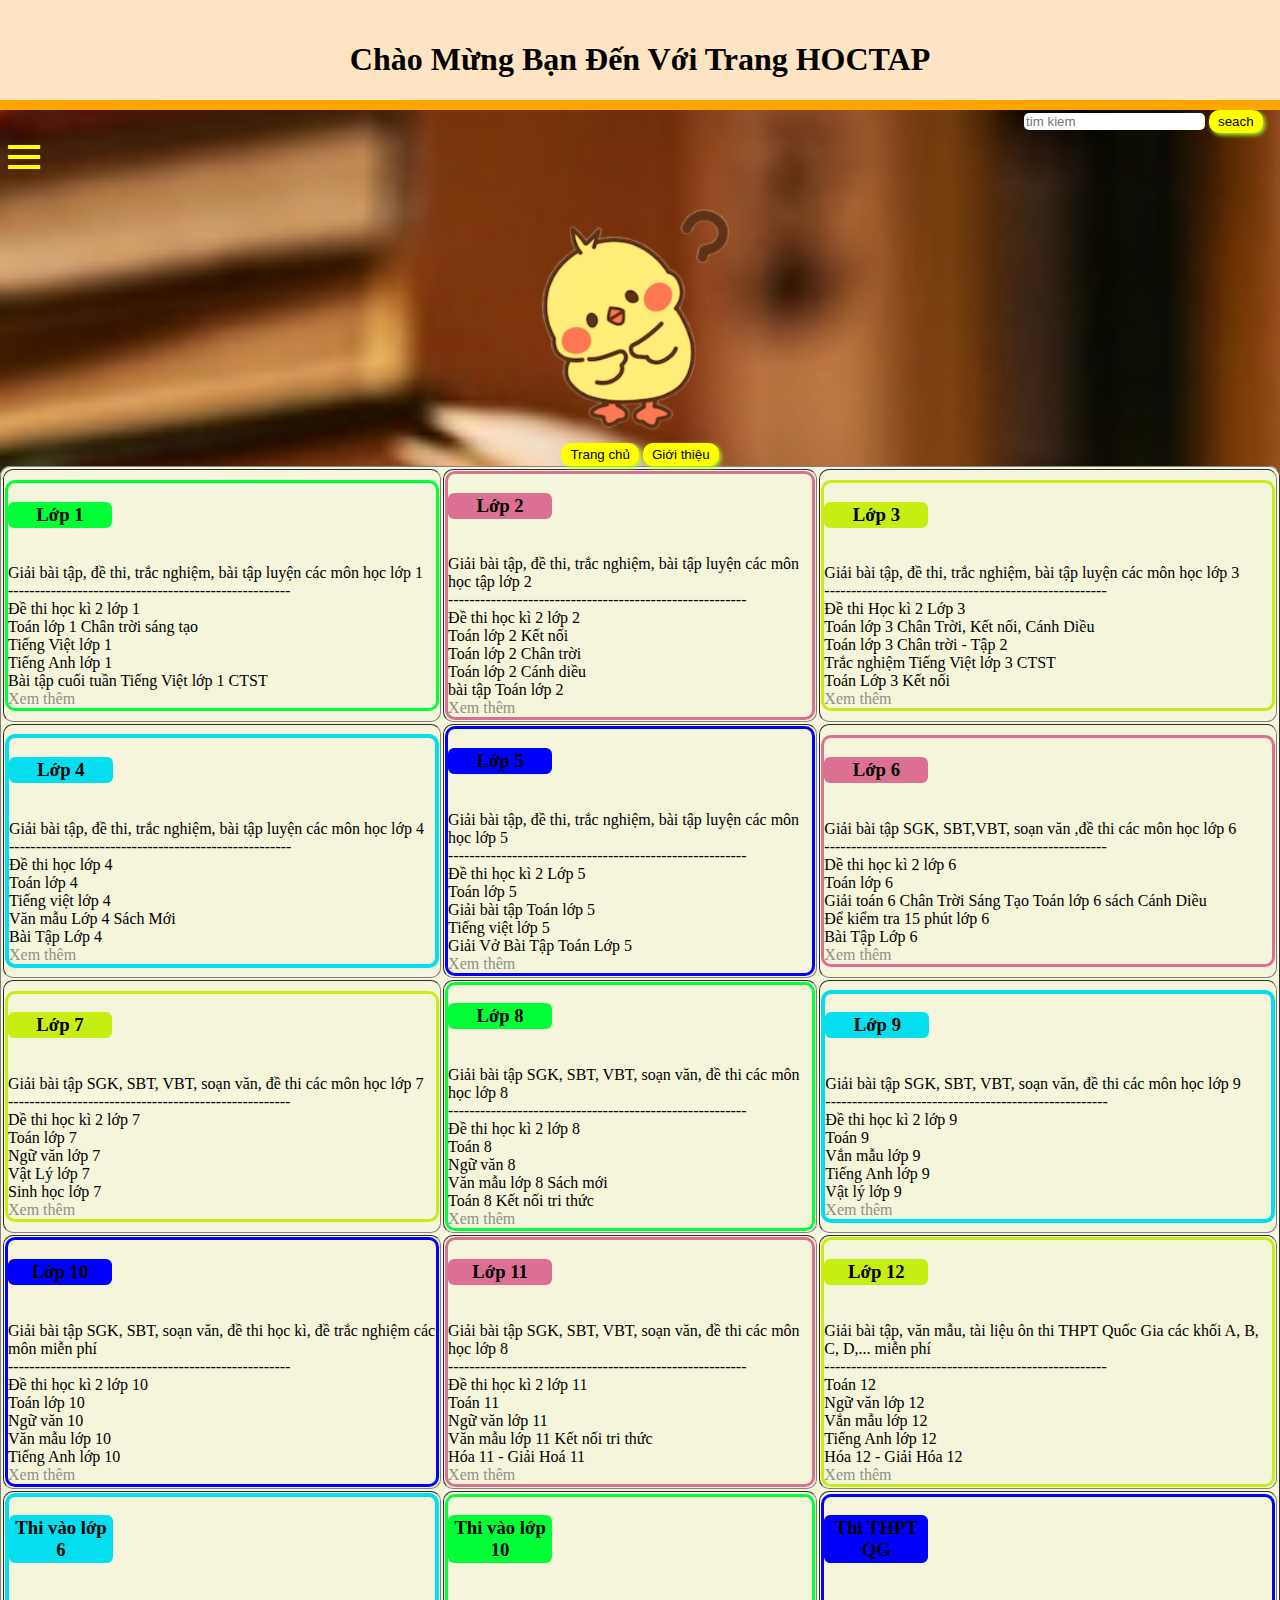
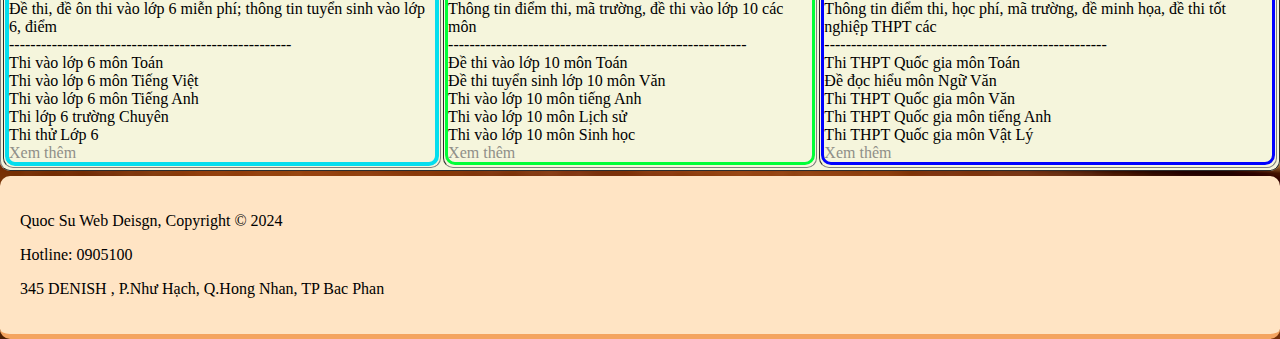
<file: HTML/index.html>
<!DOCTYPE html>
<html lang="en">
<head>
    <title>Học Tập</title>
    <link rel="stylesheet" href="../CSS/style.css">
    <link rel="stylesheet" href="https://unpkg.com/boxicons@2.1.4/css/boxicons.min.css">
</head>
<body class="body">
    <header>
        <h1><span class="highlight">Chào Mừng Bạn Đến Với Trang</span> HOCTAP </h1>
    </header>
    <div class="input">
    <input type="Tim kiem" placeholder="tim kiem" class="xu">
    <button>seach</button>
    </div>
    <div class="menu">
        <li><a href="" class="sus"><i class='bx bx-menu'></i></a>
         <ul class="menu1">
            <li><a href="">Phòng thi</a></li>
            <li><a href="">Sách</a></li>
            <li><a href="">Trắc nghiệm</a></li>
            <li><a href="">Hỏi bài</a></li>
            <li><a href="">Tra câu hỏi</a></li>
         </ul></li>
    </div>
    <center>
        <img src="../RES/gacon.png" alt="VnDOc" width="250px" height="250px">
    </center>
        <div class="button"><center>
            <a href="index.html"><button>Trang chủ</button></a>
            <a href="gioithieu.html"><button>Giới thiệu</button></a>
            </center>
        </div>
    <div class="mau">
    <div class="td">
    <table border="1" style="border-radius: 10px; width: 100%;">
        <tr>
            <td>
                <div class="table" >
                <h3><a href="">Lớp 1</a></h3> 
                <br>
                  Giải bài tập, đề thi, trắc nghiệm, bài tập luyện các môn học lớp 1 
                <br>----------------------------------------------------- 
                <br> Đề thi học kì 2 lớp 1
                <br> Toán lớp 1 Chân trời sáng tạo
                <br> Tiếng Việt lớp 1
                <br> Tiếng Anh lớp 1
                <br> Bài tập cuối tuần Tiếng Việt lớp 1 CTST
                <br>
                    <div>
                        <a style="color: rgb(143, 143, 136);" href="https://vndoc.com/tai-lieu-hoc-tap-lop1">Xem thêm</a>
                    </div>
                </div>
            </td>
            <td >
                <div class="tr">
                <h3><a href="">Lớp 2</a></h3> 
                <br> Giải bài tập, đề thi, trắc nghiệm, bài tập luyện các môn học tập lớp 2
                <br>--------------------------------------------------------
                <br>Đề thi học kì 2 lớp 2
                <br>Toán lớp 2 Kết nối
                <br>Toán lớp 2 Chân trời
                <br>Toán lớp 2 Cánh diều
                <br>bài tập Toán lớp 2
                <br>
                    <div>
                        <a style="color: rgb(143, 143, 136);" href="https://vndoc.com/tai-lieu-hoc-tap-lop2">Xem thêm</a>
                    </div>
                </div>
            </td>
            <td>
                <div class="tableq">
                <h3><a href="">Lớp 3</a> </h3>
                <br> Giải bài tập, đề thi, trắc nghiệm, bài tập luyện các môn học lớp 3
                <br>-----------------------------------------------------
                <br>Đề thi Học kì 2 Lớp 3
                <br>Toán lớp 3 Chân Trời, Kết nối, Cánh Diều
                <br>Toán lớp 3 Chân trời - Tập 2
                <br>Trắc nghiệm Tiếng Việt lớp 3 CTST
                <br>Toán Lớp 3 Kết nối
                <br><a style="color: rgb(143, 143, 136);" href="https://vndoc.com/tai-lieu-hoc-tap-lop3">Xem thêm</a>
                </div>
            </td>
        </tr>
        <tr>
            <td>
                <div class="tablex">
                <h3><a href="">Lớp 4</a></h3>
                <br>Giải bài tập, đề thi, trắc nghiệm, bài tập luyện các môn học lớp 4
                <br>-----------------------------------------------------
                <br>Đề thi học lớp 4
                <br>Toán lớp 4
                <br>Tiếng việt lớp 4
                <br>Văn mẫu Lớp 4 Sách Mới
                <br>Bài Tập Lớp 4
                <br>
                    <div>
                        <a style="color: rgb(143, 143, 136);" href="https://vndoc.com/tai-lieu-hoc-tap-lop4">Xem thêm</a>
                    </div>
                </div>
            </td>
            <td>
                <div class="ta">
                <h3><a href="">Lớp 5</a></h3>
                <br>Giải bài tập, đề thi, trắc nghiệm, bài tập luyện các môn học lớp 5
                <br>--------------------------------------------------------
                <br>Đề thi học kì 2 Lớp 5
                <br>Toán lớp 5
                <br>Giải bài tập Toán lớp 5
                <br>Tiếng việt lớp 5
                <br>Giải Vở Bài Tập Toán Lớp 5
                <br>
                <a style="color: rgb(143, 143, 136);" href="https://vndoc.com/tai-lieu-hoc-tap-lop5">Xem thêm</a>
                </div>
            </td>
            <td>
                <div class="tr">
                <h3><a href="">Lớp 6</a></h3>
                <br>Giải bài tập SGK, SBT,VBT, soạn văn ,đề thi các môn học lớp 6
                <br>-----------------------------------------------------
                <br>Dề thi học kì 2 lớp 6
                <br>Toán lớp 6
                <br>Giải toán 6 Chân Trời Sáng Tạo Toán lớp 6 sách Cánh Diều
                <br>Để kiểm tra 15 phút lớp 6
                <br>Bài Tập Lớp 6
                <br><a style="color: rgb(143, 143, 136);" href="https://vndoc.com/tai-lieu-hoc-tap-lop6">Xem thêm</a>
                </div>
            </td>
        </tr>
        <tr>
            <td>
                <div class="tableq">
                <h3><a href="">Lớp 7</a></h3>
                <br>Giải bài tập SGK, SBT, VBT, soạn văn, đề thi các môn học lớp 7
                <br>-----------------------------------------------------
                <br>Dề thi học kì 2 lớp 7
                <br>Toán lớp 7
                <br>Ngữ văn lớp 7
                <br>Vật Lý lớp 7
                <br>Sinh học lớp 7
                <br><a style="color: rgb(143, 143, 136);" href="https://vndoc.com/tai-lieu-hoc-tap-lop7">Xem thêm</a>
                </div>
            </td>
            <td>
                <div class="table">
                <h3><a href="">Lớp 8</a></h3>
                <br>Giải bài tập SGK, SBT, VBT, soạn văn, đề thi các môn học lớp 8
                <br>--------------------------------------------------------
                <br>Đề thi học kì 2 lớp 8
                <br>Toán 8
                <br>Ngữ văn 8
                <br>Văn mẫu lớp 8 Sách mới
                <br>Toán 8 Kết nối tri thức
                <br><a style="color: rgb(143, 143, 136);" href="https://vndoc.com/tai-lieu-hoc-tap-lop8">Xem thêm</a>
                </div>
            </td>
            <td>
                <div class="tablex">
                <h3><a href="">Lớp 9</a></h3>
                <br>Giải bài tập SGK, SBT, VBT, soạn văn, đề thi các môn học lớp 9
                <br>-----------------------------------------------------
                <br>Đề thi học kì 2 lớp 9
                <br>Toán 9
                <br>Vắn mẫu lớp 9
                <br>Tiếng Anh lớp 9
                <br>Vật lý lớp 9
                <br><a style="color: rgb(143, 143, 136);" href="https://vndoc.com/tai-lieu-hoc-tap-lop9">Xem thêm</a>
                </div>
            </td>
        </tr>
        <tr>
            <td>
                <div class="ta">
                <h3><a href="">Lớp 10</a></h3>
                <br>Giải bài tập SGK, SBT, soạn văn, đề thi học kì, đề trắc nghiệm các môn miễn phí
                <br>-----------------------------------------------------
                <br>Đề thi học kì 2 lớp 10
                <br>Toán lớp 10
                <br>Ngữ văn 10
                <br>Văn mẫu lớp 10
                <br>Tiếng Anh lớp 10
                <br><a style="color: rgb(143, 143, 136);" href="https://vndoc.com/tai-lieu-hoc-tap-lop10">Xem thêm</a>
                </div>
            </td>
            <td>
                <div class="tr">
                <h3><a href="">Lớp 11</a></h3>
                <br>Giải bài tập SGK, SBT, VBT, soạn văn, đề thi các môn học lớp 8
                <br>--------------------------------------------------------
                <br>Đề thi học kì 2 lớp 11
                <br>Toán 11
                <br>Ngữ văn lớp 11
                <br>Văn mẫu lớp 11 Kết nối tri thức
                <br>Hóa 11 - Giải Hoá 11
                <br><a style="color: rgb(143, 143, 136);" href="https://vndoc.com/lop11">Xem thêm</a>
                </div>
            </td>
            <td>
                <div class="tableq">
                <h3><a href="">Lớp 12</a></h3>
                <br>Giải bài tập, văn mẫu, tài liệu ôn thi THPT Quốc Gia các khối A, B, C, D,... miễn phí
                <br>-----------------------------------------------------
                <br>Toán 12
                <br>Ngữ văn lớp 12
                <br>Vắn mẫu lớp 12
                <br>Tiếng Anh lớp 12
                <br>Hóa 12 - Giải Hóa 12
                <br><a style="color: rgb(143, 143, 136);" href="https://vndoc.com/tai-lieu-hoc-tap-lop12">Xem thêm</a>
                </div>
            </td>
        </tr>
        <tr>
            <td>
                <div class="tablex">
                <h3><a href="">Thi vào lớp 6</a></h3>
                <br>Đề thi, đề ôn thi vào lớp 6 miễn phí; thông tin tuyển sinh vào lớp 6, điểm
                <br>-----------------------------------------------------
                <br>Thi vào lớp 6 môn Toán
                <br>Thi vào lớp 6 môn Tiếng Việt
                <br>Thi vào lớp 6 môn Tiếng Anh
                <br>Thi lớp 6 trường Chuyên
                <br>Thi thử Lớp 6
                <br><a style="color: rgb(143, 143, 136);" href="https://vndoc.com/thi-vao-lop6">Xem thêm</a>
                </div>
            </td>
            <td>
                <div class="table">
                <h3><a href="">Thi vào lớp 10</a></h3> 
                <br>Thông tin điểm thi, mã trường, đề thi vào lớp 10 các môn
                <br>--------------------------------------------------------
                <br>Đề thi vào lớp 10 môn Toán
                <br>Đề thi tuyển sinh lớp 10 môn Văn
                <br>Thi vào lớp 10 môn tiếng Anh
                <br>Thi vào lớp 10 môn Lịch sử
                <br>Thi vào lớp 10 môn Sinh học
                <br><a style="color: rgb(143, 143, 136);" href="https://vndoc.com/luyen-thi-vao-lop10">Xem thêm</a>
                </div>
            </td>
            <td>
                <div class="ta">
                <h3><a href="">Thi THPT QG</a></h3>
                <br>Thông tin điểm thi, học phí, mã trường, đề minh họa, đề thi tốt nghiệp THPT các
                <br>-----------------------------------------------------
                <br>Thi THPT Quốc gia môn Toán
                <br>Đề đọc hiểu môn Ngữ Văn
                <br>Thi THPT Quốc gia môn Văn
                <br>Thi THPT Quốc gia môn tiếng Anh
                <br>Thi THPT Quốc gia môn Vật Lý
                <br><a style="color: rgb(143, 143, 136);" href="https://vndoc.com/thi-thpt-quoc-gia">Xem thêm</a>
                </div>
            </td>
        </tr>
    </table>
    </div>
    </div>
    <footer>
        <p>Quoc Su Web Deisgn, Copyright &copy; 2024</p>
        <p>Hotline: 0905100</p>
        <p>345 DENISH , P.Như Hạch, Q.Hong Nhan, TP Bac Phan</p>
    </footer>
</body>
</html>
</file>
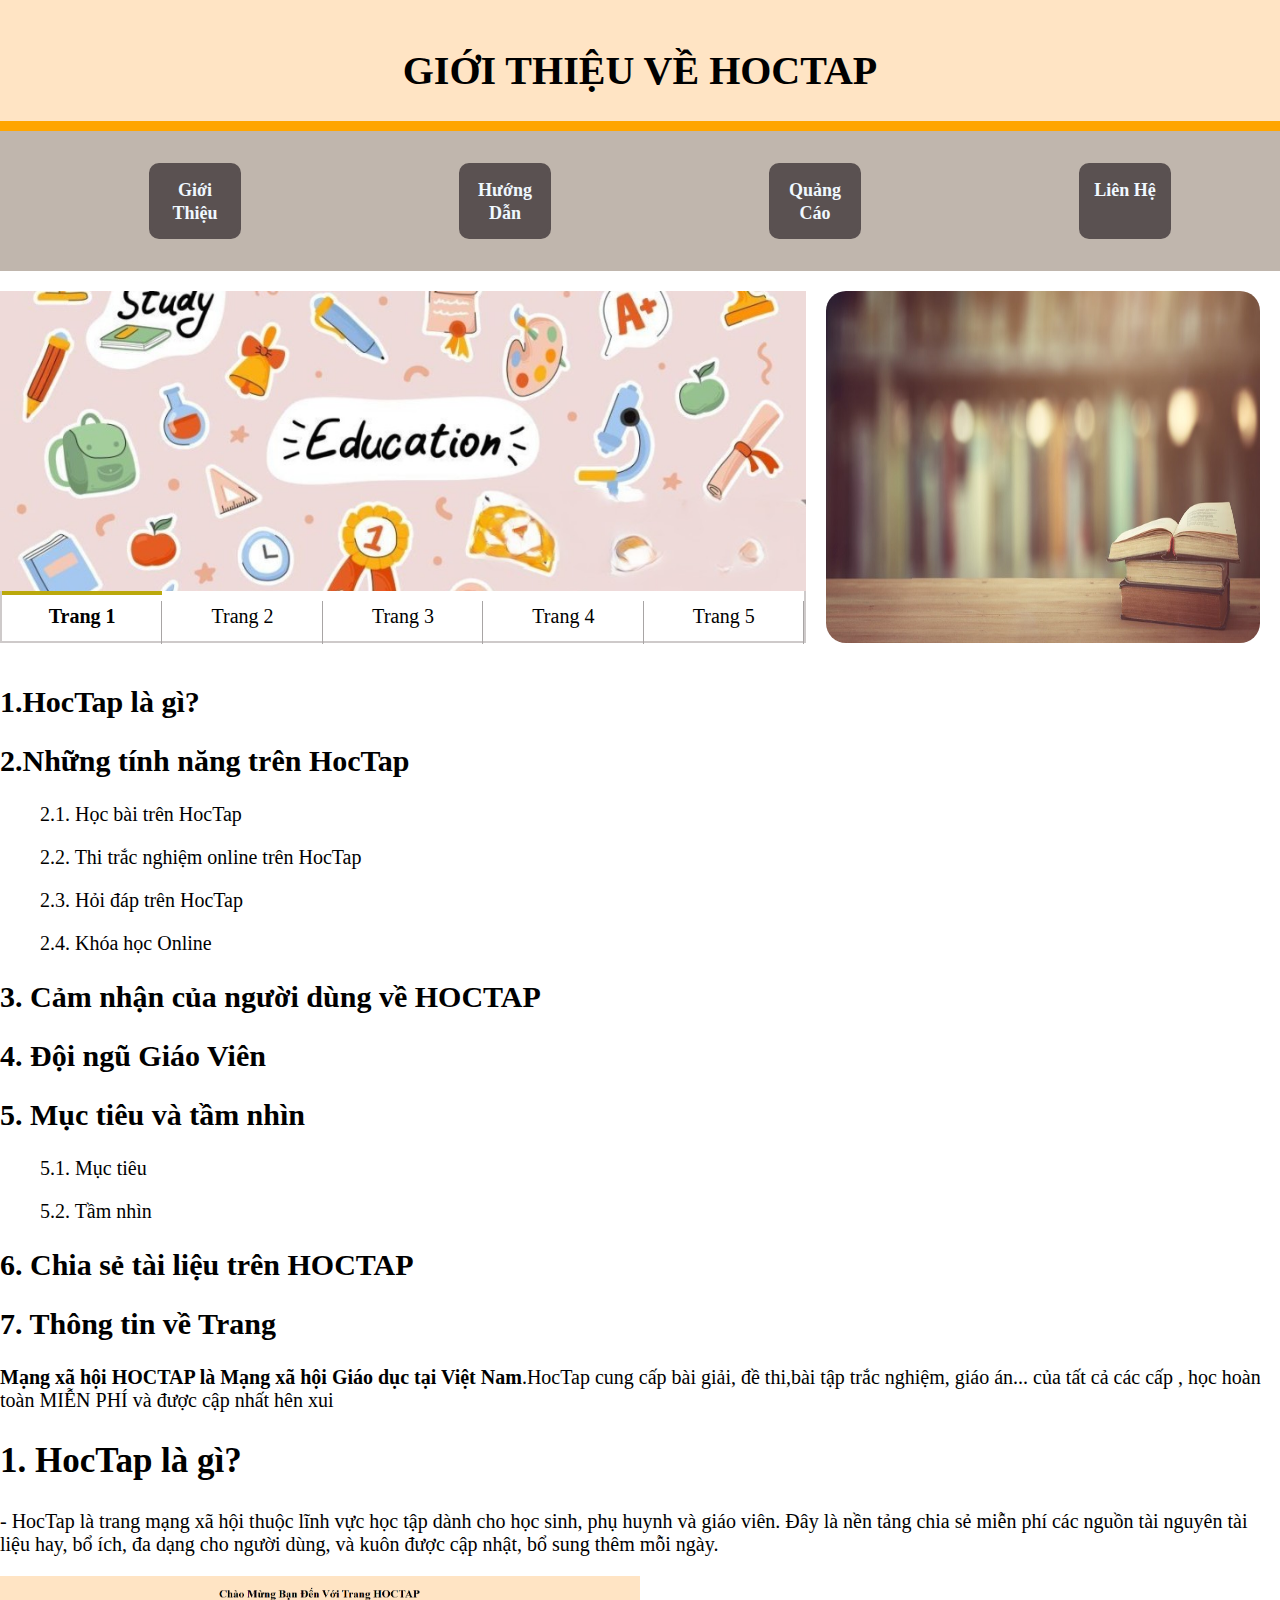
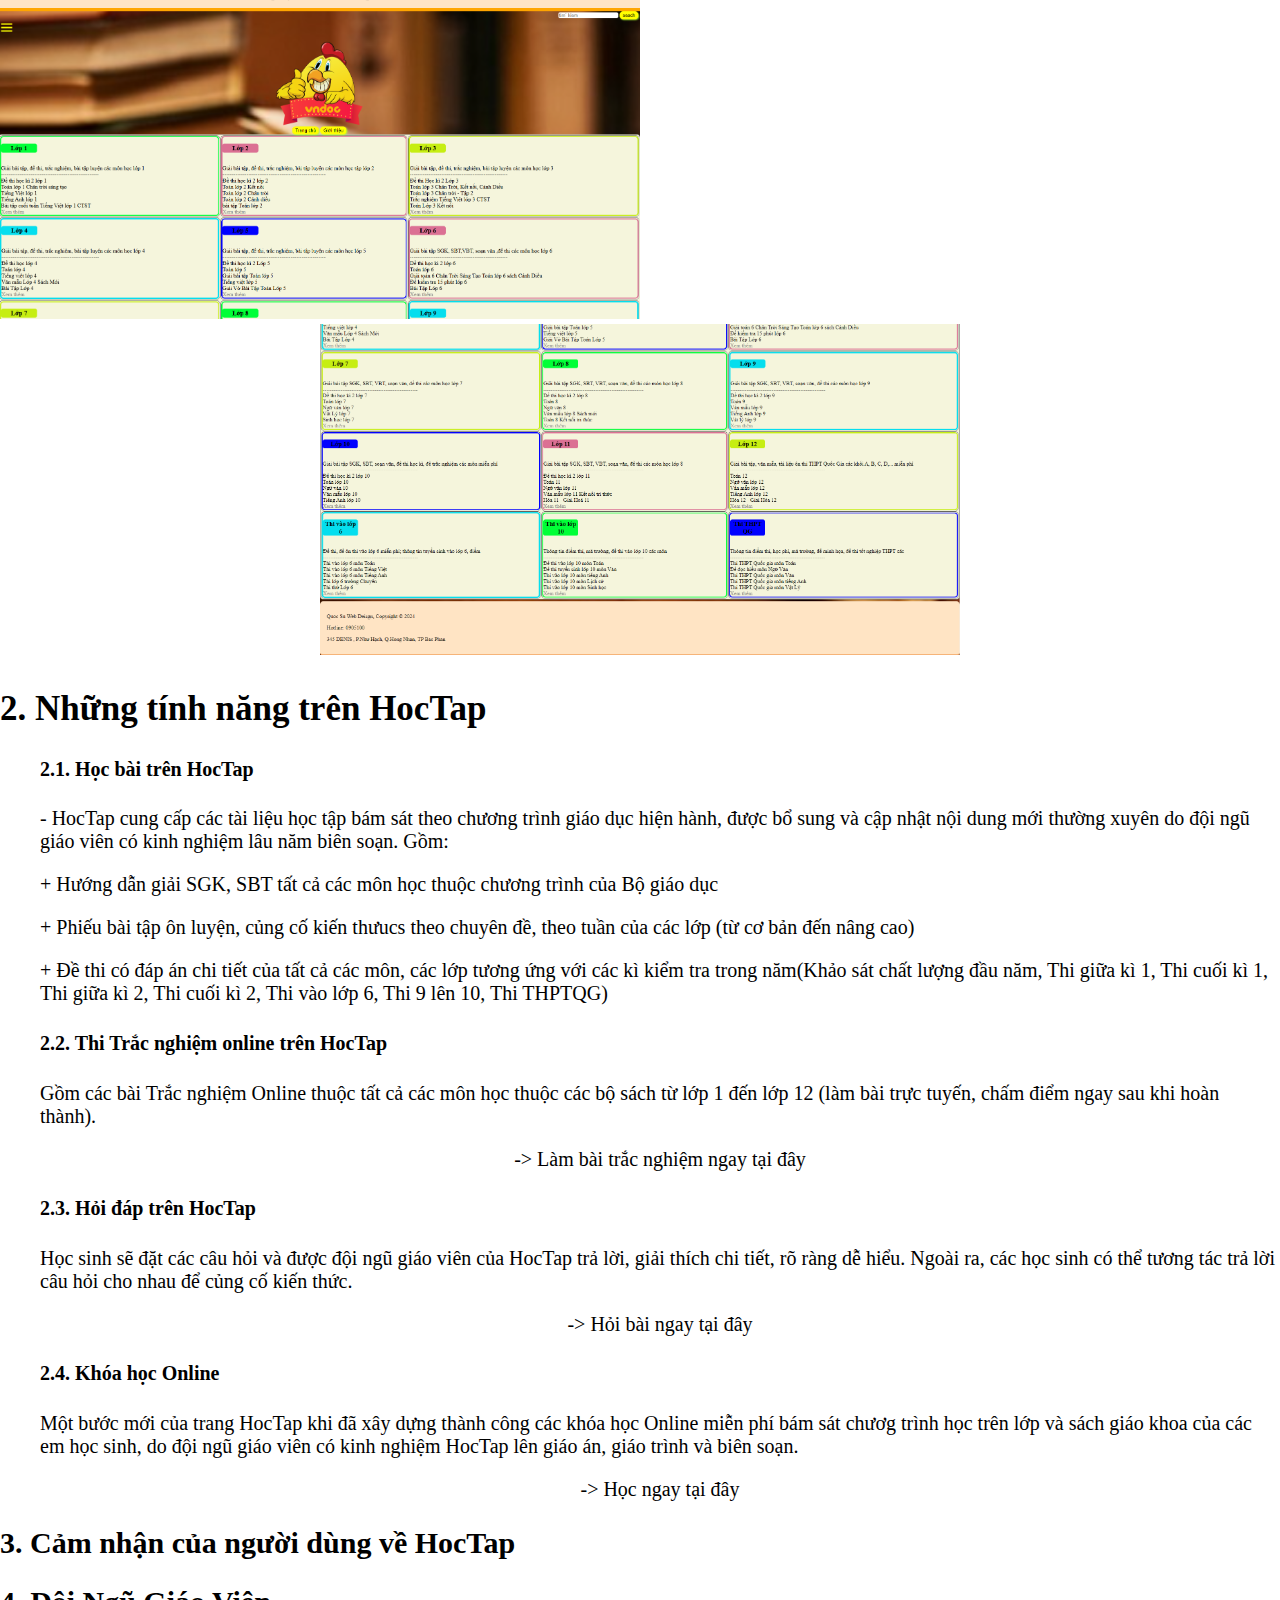
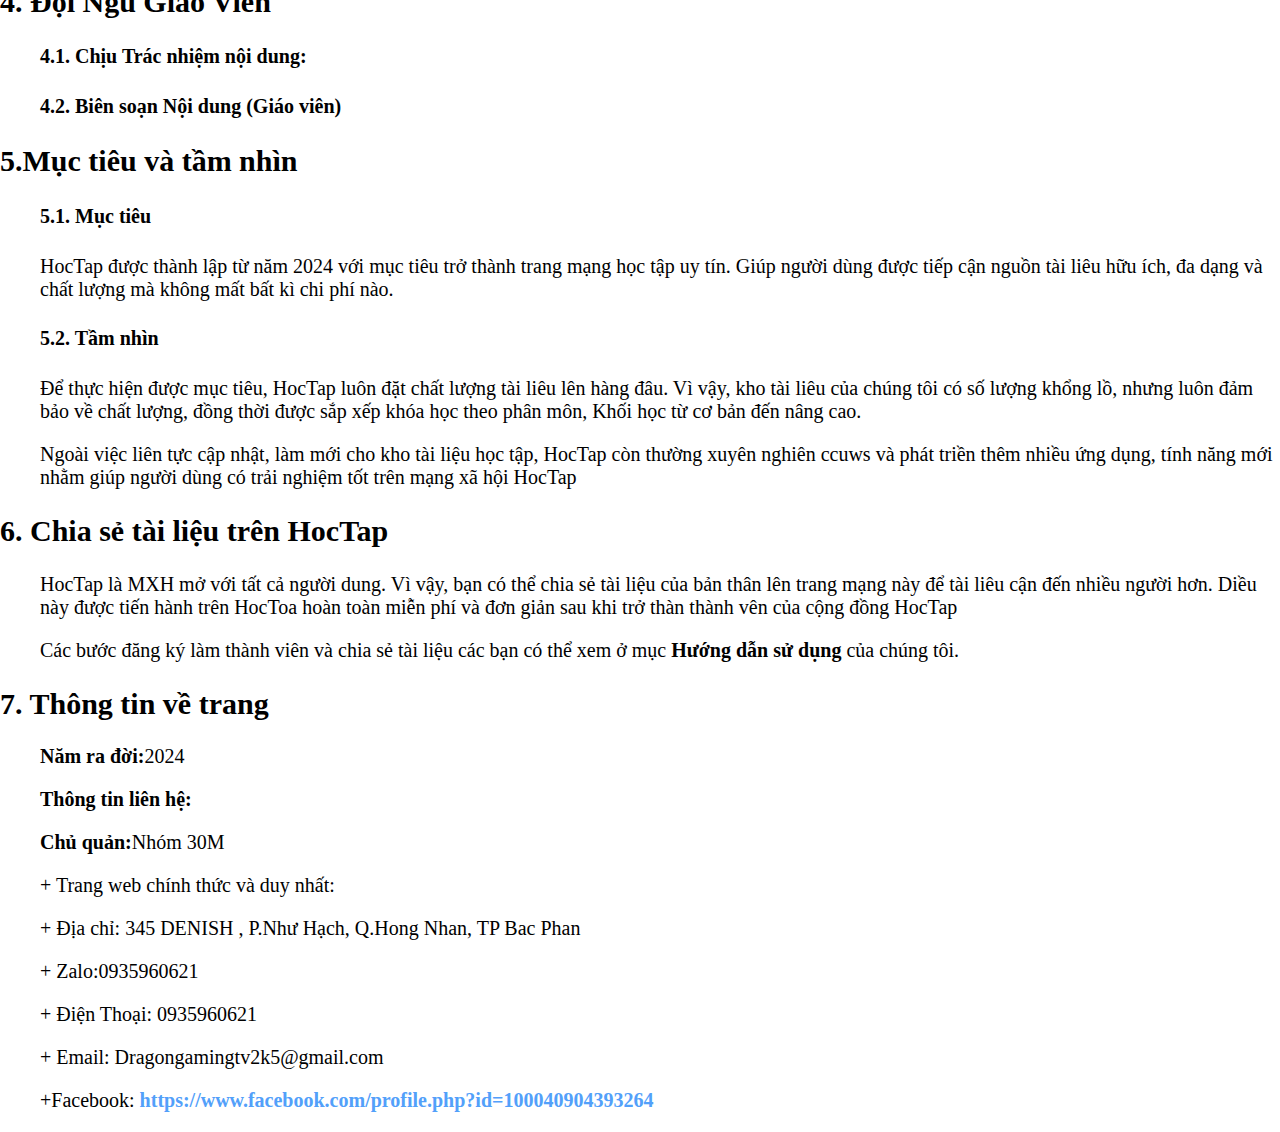
<file: HTML/gioithieu.html>
<!DOCTYPE html>
<html lang="en">
<head>
    <title>Học Tập</title>
    <link rel="stylesheet" href="../CSS/style.css">
    <link rel="stylesheet" href="https://unpkg.com/boxicons@2.1.4/css/boxicons.min.css">
</head>
<body class="body1">
    <header class="uu">
        <h1>GIỚI THIỆU VỀ HOCTAP</h1>
    </header>
    <!---- -----------------menu--------------- -->
    <section class="menu-bar">
        <div class="tenten">
            <div class="menu-bar-tenten">
                <ul>
                    <li><a href="../HTML/gioithieu.html">Giới Thiệu</a></li>
                    <li><a href="../HTML/Huongdan.html">Hướng Dẫn</a></li>
                    <li><a href="../HTML/quangcao.html">Quảng Cáo</a></li>
                    <li><a href="../HTML/lienhe.html">Liên Hệ</a></li>
                </ul>
            </div>
        </div>
    </section>
   <!---- -----------------slide--------------- -->
   <section class="slider">
    <div class="contenter">
        <div class="slider-content">
            <div class="slider-content-left">
                <div class="slider-content-left-top-container">
                    <div class="slider-content-left-top">
                    <a href=""><img src="../RES/capcap.png" alt=""></a>
                    <a href=""><img src="../RES/capcap2.png" alt=""></a>
                    <a href=""><img src="../RES/capcap3.jpg" alt=""></a>
                    <a href=""><img src="../RES/capcap4.jpg" alt=""></a>
                    <a href=""><img src="../RES/capcap5.jpg" alt=""></a>
                    
                </div>
                    <div class="slider-content-left-top-btn">
                        <i class='bx bx-chevron-left'></i>
                        <i class='bx bx-chevron-right'></i>
                    </div>
                </div>
                <div class="slider-content-left-buttom">
                    <li class="active">Trang 1</li>
                    <li>Trang 2</li>
                    <li>Trang 3</li>
                    <li>Trang 4</li>
                    <li>Trang 5</li>
                </div>
            </div>
            <div class="slider-content-right">
                <a href=""><img src="../RES/hoctap1.jpg" alt=""></a>
            </div>
        </div>
    </div>
   </section>
   <div class="chu">
     <h2><a href="#conga">1.HocTap là gì?</a></h2>
     <h2><a href="#conga1">2.Những tính năng trên HocTap</a></h2>
   <ul> 
        <li>
                    <a href="#conga2"><p>2.1. Học bài trên HocTap</p></a>
                    <a href="#conga3"><p>2.2. Thi trắc nghiệm online trên HocTap </p></a>
                    <a href="#conga4"><p>2.3. Hỏi đáp trên HocTap </p></a>
                    <a href="#conga5"><p>2.4. Khóa học Online</p></a>
        </li>
    
   </ul>
    <h2><a href="#conga6">3. Cảm nhận của người dùng về HOCTAP</a></h2>
    <h2><a href="#conga7">4. Đội ngũ Giáo Viên</a> </h2>
    <h2><a href="">5. Mục tiêu và tầm nhìn</a></h2>
   <ul>
        <li>
                <a href=""><p>5.1. Mục tiêu</p></a>
                <a href=""><p>5.2. Tầm nhìn</p></a>
        </li>
   </ul>
    <h2><a href="">6. Chia sẻ tài liệu trên HOCTAP</a></h2>
    <h2><a href="">7. Thông tin về Trang</a> </h2>
        <p><b>Mạng xã hội HOCTAP là Mạng xã hội Giáo dục tại Việt Nam</b>.HocTap cung cấp bài giải, đề thi,bài tập trắc nghiệm, giáo án... của tất cả các cấp , học hoàn toàn MIỄN PHÍ và được cập nhất hên xui</p>
    <h2 class="conga" id="conga">1. HocTap là gì?</h2>
        <p>- HocTap là trang mạng xã hội thuộc lĩnh vực học tập dành cho học sinh, phụ huynh và giáo viên. Đây là nền tảng chia sẻ miễn phí các nguồn tài nguyên tài liệu hay, bổ ích, đa dạng cho người dùng, và kuôn được cập nhật, bổ sung thêm mỗi ngày.
        </p>
        <img src="../RES/hoctap2.png" alt="">
        <center><img src="../RES/hoctap3.png" alt=""></center>
    <h2 class="conga" id="conga1">2. Những tính năng trên HocTap </h2>
    <ul>
        <li>
        <h4 id="conga2">2.1. Học bài trên HocTap</h4>
        <p>- HocTap cung cấp các tài liệu học tập bám sát theo chương trình giáo dục hiện hành, được bổ sung và cập nhật nội dung mới thường xuyên do đội ngũ giáo viên có kinh nghiệm lâu năm biên soạn. Gồm:</p>
        <p>+ Hướng dẫn giải SGK, SBT tất cả các môn học thuộc chương trình của Bộ giáo dục</p>
        <p>+ Phiếu bài tập ôn luyện, củng cố kiến thưucs theo chuyên đề, theo tuần của các lớp (từ cơ bản đến nâng cao)</p>
        <p>+ Đề thi có đáp án chi tiết của tất cả các môn, các lớp tương ứng với các kì kiểm tra trong năm(Khảo sát chất lượng đầu năm, Thi giữa kì 1, Thi cuối kì 1, Thi giữa kì 2, Thi cuối kì 2, Thi vào lớp 6, Thi 9 lên 10, Thi THPTQG) </p>
        </li>
    <h4 id="conga3">2.2. Thi Trắc nghiệm online trên HocTap</h4>
        <p>Gồm các bài Trắc nghiệm Online thuộc tất cả các môn học thuộc các bộ sách từ lớp 1 đến lớp 12 (làm bài trực tuyến, chấm điểm ngay sau khi hoàn thành).</p>
        <p class="giua">-> Làm bài trắc nghiệm ngay tại đây </p>
    <h4 id="conga4">2.3. Hỏi đáp trên HocTap</h4>
        <p>Học sinh sẽ đặt các câu hỏi và được đội ngũ giáo viên của HocTap trả lời, giải thích chi tiết, rõ ràng dễ hiểu. Ngoài ra, các học sinh có thể tương tác trả lời câu hỏi cho nhau để củng cố kiến thức.</p>
        <p class="giua">-> Hỏi bài ngay tại đây</p>
    <h4 id="conga5">2.4. Khóa học Online</h4> 
        <p>Một bước mới của trang HocTap khi đã xây dựng thành công các khóa học Online miễn phí bám sát chươg trình học trên lớp và sách giáo khoa của các em học sinh, do đội ngũ giáo viên có kinh nghiệm HocTap lên giáo án, giáo trình và biên soạn.</p>
        <p class="giua">-> Học ngay tại đây </p>
    </ul>
    <h2 id="conga6">3. Cảm nhận của người dùng về HocTap</h2>
    <h2 id="conga7">4. Đội Ngũ Giáo Viên</h2>
    <ul>
        <li>
            <h4 id="conga8">4.1. Chịu Trác nhiệm nội dung:</h4>
            <h4 id="conga9">4.2. Biên soạn Nội dung (Giáo viên)</h4>
        </li>
    </ul>
    <h2>5.Mục tiêu và tầm nhìn</h2>
    <ul>
        <li>
            <h4>5.1. Mục tiêu</h4>
                <p>HocTap được thành lập từ năm 2024 với mục tiêu trở thành trang mạng học tập uy tín. Giúp người dùng được tiếp cận nguồn tài liêu hữu ích, đa dạng và chất lượng mà không mất bất kì chi phí nào.</p>
            <h4>5.2. Tầm nhìn</h4>
                <p>Để thực hiện được mục tiêu, HocTap luôn đặt chất lượng tài liêu lên hàng đâu. Vì vậy, kho tài liêu của chúng tôi có số lượng khổng lồ, nhưng luôn đảm bảo về chất lượng, đồng thời được sắp xếp khóa học theo phân môn, Khối học từ cơ bản đến nâng cao.</p>
                <p>Ngoài việc liên tực cập nhật, làm mới cho kho tài liệu học tập, HocTap còn thường xuyên nghiên ccuws và phát triền thêm nhiều ứng dụng, tính năng mới nhằm giúp người dùng có trải nghiệm tốt trên mạng xã hội HocTap</p>
        </li>
    </ul>
    <h2>6. Chia sẻ tài liệu trên HocTap</h2>
    <ul>
        <li>
            <p>HocTap là MXH mở với tất cả người dung. Vì vậy, bạn có thể chia sẻ tài liệu của bản thân lên trang mạng này để tài liêu cận đến nhiều người hơn. Diều này được tiến hành trên HocToa hoàn toàn miễn phí và đơn giản sau khi trở thàn thành vên của cộng đồng HocTap</p>
            <p>Các bước đăng ký làm thành viên và chia sẻ tài liệu các bạn có thể xem ở mục <a href=""><b>Hướng dẫn sử dụng</b></a> của chúng tôi.</p>
        </li>
    </ul>
    <h2>7. Thông tin về trang</h2>
    <ul>
        <p><b>Năm ra đời:</b>2024</p>
        <p><b>Thông tin liên hệ:</b></p>
        <p><b>Chủ quản:</b>Nhóm 30M</p>
        <li>
            <p>+ Trang web chính thức và duy nhất:</p>
            <p>+ Địa chỉ: 345 DENISH , P.Như Hạch, Q.Hong Nhan, TP Bac Phan</p>
            <p>+ Zalo:0935960621 </p>
            <p>+ Điện Thoại: 0935960621</p>
            <p>+ Email: Dragongamingtv2k5@gmail.com</p>
            <p>+Facebook: <a href="https://www.facebook.com/profile.php?id=100040904393264"><b class="doi">https://www.facebook.com/profile.php?id=100040904393264</b></a></p>
        </li>
    </ul>
    </div>
   <script src="../JS/script.js"></script>
</body>
</html>
</file>
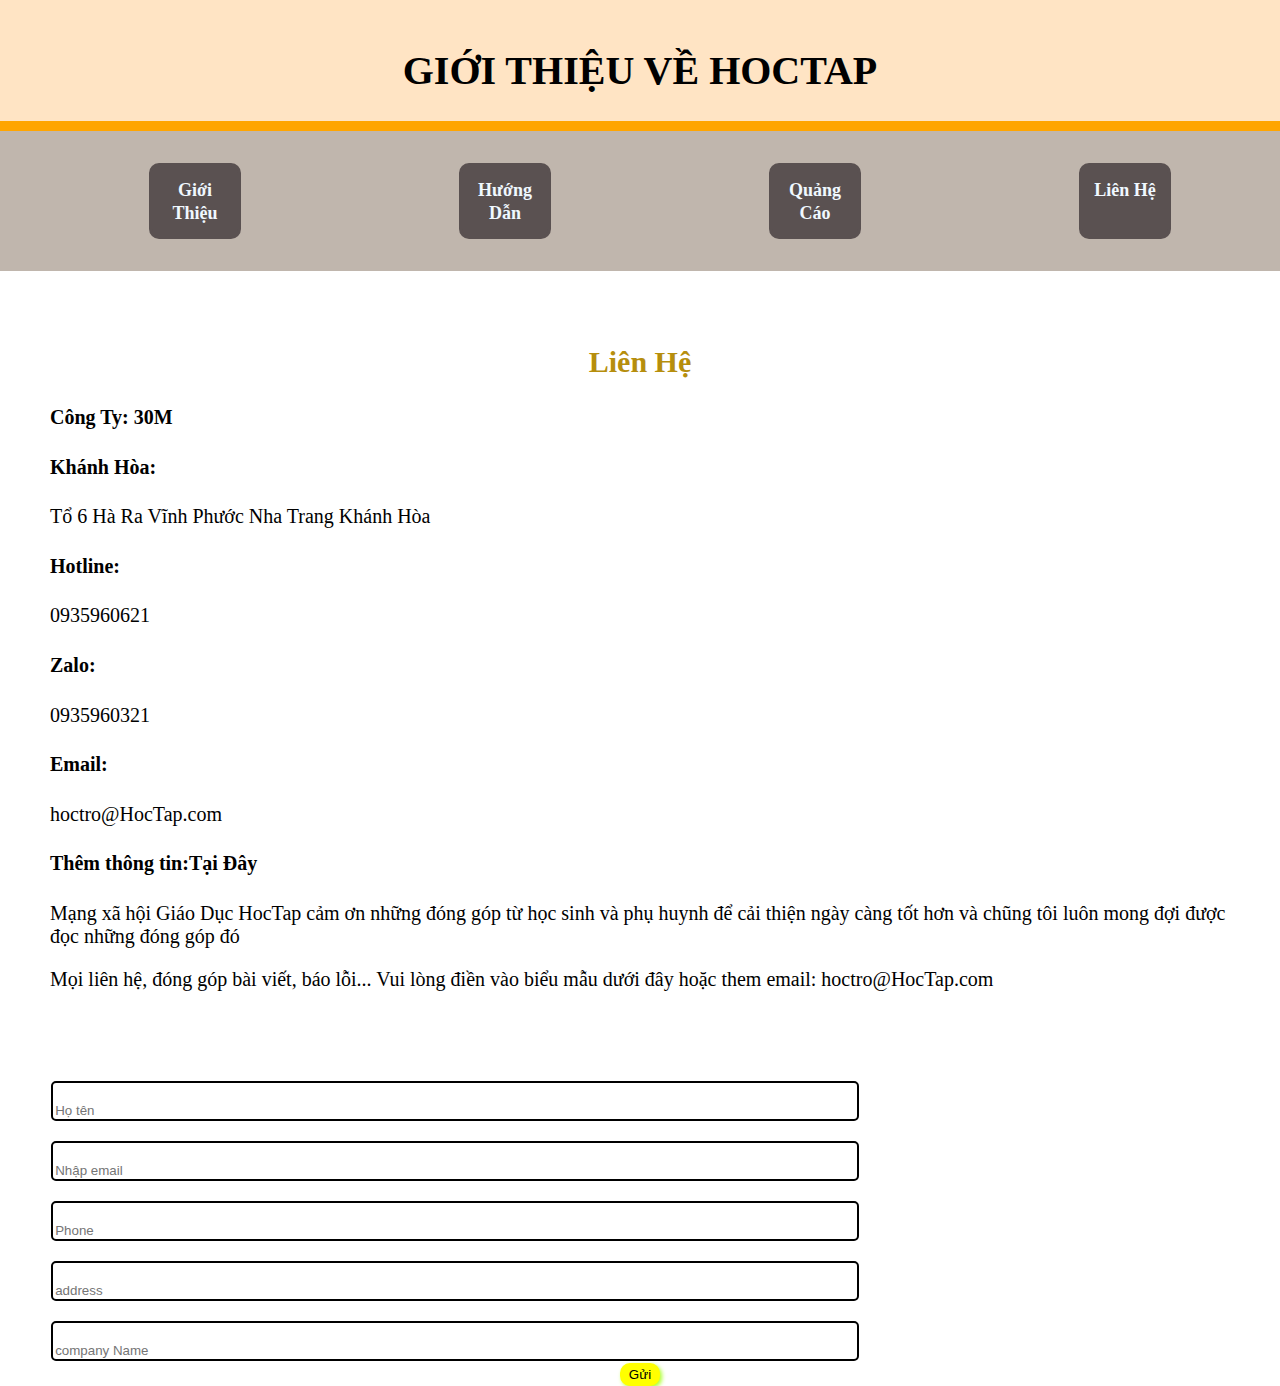
<file: HTML/lienhe.html>
<!DOCTYPE html>
<html lang="en">
<head>
    <title>Quoc Su</title>
    <link rel="stylesheet" href="../CSS/style.css">
</head>
<body class="body1">
        <header class="uu">
            <h1>GIỚI THIỆU VỀ HOCTAP</h1> 
        </header>
        <!---- -----------------menu--------------- -->
        <section class="menu-bar">
            <div class="tenten">
                <div class="menu-bar-tenten">
                    <ul>
                        <li><a href="../HTML/gioithieu.html">Giới Thiệu</a></li>
                        <li><a href="../HTML/Huongdan.html">Hướng Dẫn</a></li>
                        <li><a href="../HTML/quangcao.html">Quảng Cáo</a></li>
                        <li><a href="../HTML/lienhe.html">Liên Hệ</a></li>
                    </ul>
                </div>
            </div>
        </section>
        <section class="canh">
            <h2 class="giua1">Liên Hệ</h2>
            <h4>Công Ty: 30M </h4>
            <h4>Khánh Hòa:</h4><p>Tổ 6 Hà Ra Vĩnh Phước Nha Trang Khánh Hòa</p>
            <h4>Hotline: </h4><p>0935960621</p>
            <h4>Zalo: </h4><a><p>0935960321</p></a>
            <h4>Email:</h4><p>hoctro@HocTap.com</p>
            <h4>Thêm thông tin:<a href="tes.html"><b>Tại Đây</b></a></h4>
            <p>Mạng xã hội Giáo Dục HocTap cảm ơn những đóng góp từ học sinh và phụ huynh để cải thiện ngày càng tốt hơn và chũng tôi luôn mong đợi được đọc những đóng góp đó</p>
            <p>Mọi liên hệ, đóng góp bài viết, báo lỗi... Vui lòng điền vào biểu mẫu dưới đây hoặc them email: hoctro@HocTap.com</p>
        </section>
        <form class="ecec">
        <div>
            <input type="Họ tên" placeholder="Họ tên">
        </div>
        <div>
            <input type="Nhập email" placeholder="Nhập email">
        </div>
        <div>
            <input type="Phone" placeholder="Phone">
        </div>
        <div>
            <input type="address" placeholder="address">
        </div>
        <div>
            <input type="company Name" placeholder="company Name">
        </div>
    </form>
    <center>    
        <button>Gửi</button></center>

</body>
</html>
</file>
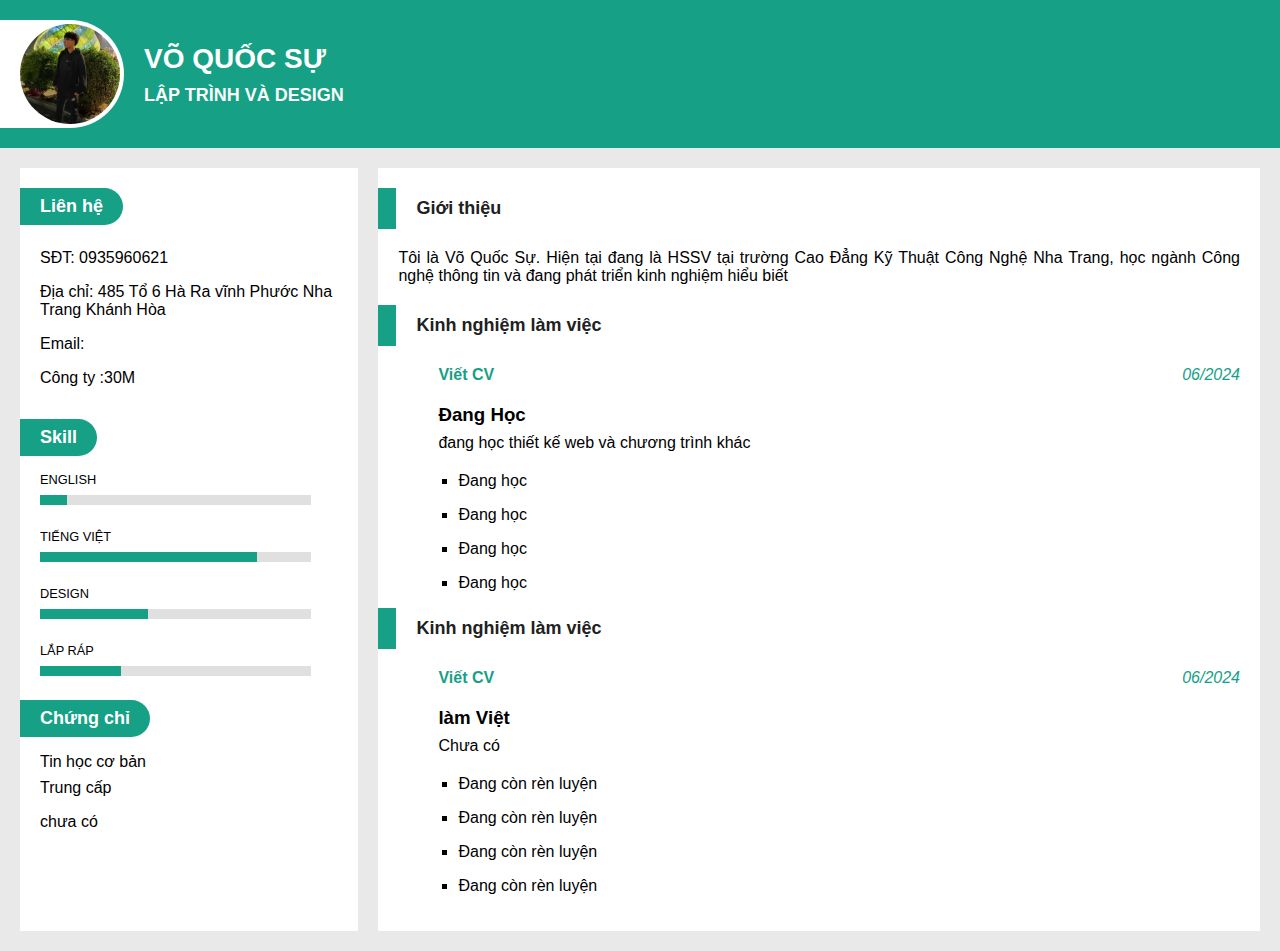
<file: HTML/tes.html>
<!DOCTYPE html>
<html lang="en">
	<head>
		<meta charset="UTF-8" />
		<meta name="viewport" content="width=device-width, initial-scale=1.0" />
		<link rel="stylesheet" href="../CSS/styles.css" />
		<title>HocTap</title>
	</head>
	<body>
		<header>
			<div class="img-container">
				<img src="../RES/test.png" alt="" class="img avatar" />
			</div>
			<div class="title-container">
				<h1>Võ Quốc Sự</h1>
				<h2>Lập trình và Design</h2>
			</div>
		</header>

		<div class="container">
			<div class="sider">
				<div class="sider-content">
					<h1 class="tag-fill">Liên hệ</h1>
					<div class="tag-content">
						<ul>
							<li>SĐT: 0935960621</li>
							<li>Địa chỉ: 485 Tổ 6 Hà Ra vĩnh Phước Nha Trang Khánh Hòa</li>
							<li>Email: </li>
							<li>Công ty :30M</li>
						</ul>
					</div>
				</div>
				<div class="sider-content">
					<h1 class="tag-fill">Skill</h1>
					<div class="tag-content progress-container">
						<p class="progress-title">English</p>
						<div class="progress-wrap">
							<div class="progress" style="width: 10%"></div>
						</div>
					</div>
					<div class="tag-content progress-container">
						<p class="progress-title">Tiếng Việt</p>
						<div class="progress-wrap">
							<div class="progress" style="width: 80%"></div>
						</div>
					</div>
					<div class="tag-content progress-container">
						<p class="progress-title">Design</p>
						<div class="progress-wrap">
							<div class="progress" style="width: 40%"></div>
						</div>
					</div>
					<div class="tag-content progress-container">
						<p class="progress-title">Lắp ráp</p>
						<div class="progress-wrap">
							<div class="progress" style="width: 30%"></div>
						</div>
					</div>
				</div>
				<div class="sider-content">
					<h1 class="tag-fill">Chứng chỉ</h1>
					<div class="tag-content">
						<p>
							Tin học cơ bản
						</p>
						<ul class="text-content">
							<li>Trung cấp</li>
							<li>chưa có</li>
						</ul>
					</div>
				</div>
			</div>
			<div class="content">
				<div>
					<h1 class="tag">Giới thiệu</h1>
					<p class="text-content">
						Tôi là Võ Quốc Sự. Hiện tại đang là HSSV tại trường Cao Đẳng Kỹ Thuật Công Nghệ Nha Trang, học ngành Công nghệ thông tin và đang phát triển kinh nghiệm hiểu biết 
					</p>
				</div>
				<div class="description-content">
					<h1 class="tag">Kinh nghiệm làm việc</h1>
					<ul>
						<li>
							<div class="tabbar-title">
								<p class="text-content">Viết CV</p>
								<p class="text-date">06/2024</p>
							</div>
							<h3>Đang Học</h3>
							<p class="text-content">
								đang học thiết kế web và chương trình khác
							</p>
							<ul>
								<li>
									Đang học
								</li>
								<li>
									Đang học
								</li>
								<li>
									Đang học
								</li>
								<li>
									Đang học
								</li>
							</ul>
						</li>
					</ul>
				</div>
				<div class="description-content">
					<h1 class="tag">Kinh nghiệm làm việc</h1>
					<ul>
						<li>
							<div class="tabbar-title">
								<p class="text-content">Viết CV</p>
								<p class="text-date">06/2024</p>
							</div>
							<h3>làm Việt</h3>
							<p class="text-content">
								Chưa có
							</p>
							<ul>
								<li>
									Đang còn rèn luyện
								</li>
								<li>
									Đang còn rèn luyện
								</li>
								<li>
									Đang còn rèn luyện
								</li>
								<li>
									Đang còn rèn luyện
								</li>
							</ul>
						</li>
					</ul>
				</div>
			</div>
		</div>
	</body>
</html>
</file>
<file: CSS/style.css>
.ta{
        border: 3px solid blue;
        border-radius: 10px; 
}
.table{
    border: 3px  solid rgb(0, 255, 55);
    border-radius: 10px; 
    
}
.tr{
    border: 3px solid palevioletred;
    border-radius: 10px;
}
.tableq {
    border: 3px solid rgb(198, 238, 18);
    border-radius: 10px; 
}
.tablex {
    border: 4px solid rgb(5, 222, 238);
    border-radius: 10px; 
}
td{
    border-radius: 10px;
    text-align: left;

    
}
button{
    border: 3px solid yellow;
    border-radius: 10px;
    background-color: yellow;
    text-align: center;
    box-shadow: 2px 2px 4px greenyellow;
    text-decoration: none;
}
button:hover{
    transform: none;
    background-color: rgb(225, 247, 173);
    
}
.body{
    background-image: url("../RES/ga.png");
    background-size: cover;
    background-position: center; 
    background-repeat: no-repeat; 
    margin: 0;
    padding: 0;
    
}
.mau{
    background-color: beige;
    border-radius: 10px;
}
header{
    background: bisque;
    padding-top:20px;
    min-height:70px;
    border-bottom: orange 10px solid;
}
input {
    border: 3px;
    border-radius: 5px;    
    height: 18; 
    margin-left: 80%;
    text-decoration: none;
}
h3{
    width: 100px;
    text-align: center;
}
.tableq h3{
    background: rgb(198, 238, 18);
    color: rgb(0, 0, 0);
    border: 2px solid rgb(198, 238, 18);
    border-radius: 6px;
}
.tablex h3{
    background: rgb(5, 222, 238);
    color: rgb(0, 0, 0);
    border: 2px solid rgb(5, 222, 238);
    border-radius: 6px;
}
.table h3{
    background: rgb(0, 255, 55);
    color: rgb(0, 0, 0);
    border: 2px solid rgb(0, 255, 55);
    border-radius: 6px;
}
.tr h3{
    background: palevioletred;
    color: rgb(0, 0, 0);
    border: 2px solid palevioletred;
    border-radius: 6px;
}
.ta h3{
    background: blue;
    color: rgb(0, 0, 0);
    border: 2px solid blue;
    border-radius: 6px;
    text-decoration: none;
    text-align: center;
}

.tableq h3:hover{
    cursor: pointer;
    height: 50px;
    width: 150px;
    border-bottom:10px;
    align-items: center;
    
}
.tableq a{
    color: black;
    align-items: center;
    text-align: center;
    margin: auto;
    text-decoration: none;
}
.table a{
    color: black;
    align-items: center;
    text-align: center;
    margin: auto;
    text-decoration: none;
}
.table h3:hover{
    cursor: pointer;
    height: 50px;
    width: 150px;
    border-bottom:10px;
    align-items: center;
}
.ta h3:hover{
    cursor: pointer;
    height: 50px;
    width: 150px;
    border-bottom:10px;
    align-items: center;
}
.ta a{
    color: black;
    align-items: center;
    text-align: center;
    margin: auto;
    text-decoration: none;
}
h1{
    text-align: center;
}
.tablex h3:hover{
    cursor: pointer;
    height: 50px;
    width: 150px;
    border-bottom:10px;
    align-items: center;
}
.tablex a{
    color: black;
    align-items: center;
    text-align: center;
    margin: auto;
    text-decoration: none;
}
.tr h3:hover{
    cursor: pointer;
    height: 50px;
    width: 150px;
    border-bottom:10px;
    align-items: center;
}
.tr a{
    color: black;
    align-items: center;
    text-align: center;
    margin: auto;
    text-decoration: none;
}
footer{
    padding:20px;
    margin-top:5px;
    color:#000000;
    background-color: bisque;
    text-align: left;
    border-bottom: 5px solid sandybrown;
    border-radius: 10px;
  }
li{
    list-style: none;
}
.menu1{
    position: absolute;
    background-color: aliceblue;
    width: 250px;
    height: 150px;
    visibility: hidden;
    transition: 0.5s;
    border-radius: 5px;
    padding-top: 5px;
}
.menu >li:hover .menu1{
    visibility:visible;
}
.menu ul{
    flex-direction: column;
    font-size: 25px;
}
.menu{
color: black;
font-size: 3rem;

}
.sus{
    color: #fbff00;
}
a{
    text-decoration: none;
    color: #000000;
}
.menu ul li :hover{
    color:#fbff00;
}
/*---------------------------------Silider---------------*/

li{
    list-style: none;
}
.slider {
    padding: 20px 0;
    height: 350px;
}
.slider-content {
    display: flex;
    justify-content: space-between;
}
.slider-content-left{
    width: 65%;
}
.slider-content-left-top{
    width: 100%;
    height: 300px;
    position: relative;
}
/*.slider-content-left-top :hover i{
    opacity: 1; 
} */ 
.slider-content-left-top img{
    width: 100%;
    height: 100%;
    object-fit: cover;
}

.slider-content-left-buttom {
    display: flex;
    justify-content: space-between;
    border: 2px solid rgb(206, 202, 202);
    border-top: none;
    height: 50px;
}
.slider-content-left-buttom li{
    width: 20%;
    text-align: center;
    cursor: pointer;
    padding: 6px 0;
    height: 100%;
    line-height: 30px;
    position: relative;
}
.slider-content-left-buttom li::before {
    display: block;
    content: "";
    position: absolute;
    height: 70%;
    width: 1px;
    background-color: rgb(168, 165, 165);
    right: 0;
}
.slider-content-left-buttom li.active{
    border-top: 4px solid yellow;
}
.slider-content-left-top-btn {
    position: absolute;
    top: 50%;
    display: flex;
    justify-content: space-between;
    width: 100%;
}
.slider-content-left-top-btn i{
    color: rgb(0, 0, 0);
    font-size: 70px;
    height: 50px;
    width: 25px;
    background-color: rgb(204, 189, 189);
    display: flex;
    justify-content: center;
    align-items: center;
    transform: translateY(-50%);
    border-radius: 5px;
    opacity: 0;
    transition: all 0.3s ease;
    cursor: pointer;
}
/* -------------------------------Slider 1 */
.slider-content-left-top img {
    position: absolute;
}
.slider-content-left-top a:nth-child(2) img{
    transform: translateX(100%);
}
.slider-content-left-top a:nth-child(3) img{
    transform: translateX(200%);
}
.slider-content-left-top a:nth-child(4) img{
    transform: translateX(300%);
}
.slider-content-left-top a:nth-child(5) img{
    transform: translateX(400%);
}
.slider-content-left-top a:nth-child(6) img{
    transform: translateX(500%);
}
.slider-content-left-top-container {
    position: relative;
    overflow: hidden;
}
.slider-content-left-top-container:hover i {
    opacity: 1;
}
.submenu{
    z-index: 10;
}
.slider-content-left-top{
    transition: all 0.3s ease;
}
.slider-content-left-buttom li.active{
    border-top: 4px solid rgb(187, 169, 12);
    font-weight: bold;
}
.slider-content-left-buttom li{
    border-top: 4px solid #ffff;
}
.body1{
    background-size: cover;
    background-position: center; 
    background-repeat: no-repeat; 
    margin: 0;
    padding: 0;
    font-size: 13px;
}
/* -------------------slide2 ---*/
.slider-content-right{
    width: 35%;
    display: flex;
    flex-wrap: wrap;
    padding: 0 20px;
}
.slider-content-right img{
    width: 100%;
    height: 100%;
    text-align: center;
    border-radius: 20px;
}
/*--------------menu-bar-------*/
.menu-bar{
    background-color: rgb(192, 182, 173);
    padding:12px 0;
}
.menu-bar ul {
    display: flex;
    justify-content: space-around;
}
.menu-bar ul li a{
    font-size: 18px;
    font-weight: bold;
    color: aliceblue;
}
.menu-bar ul li{
    border-radius: 10px;
    border: 3px solid rgb(90, 81, 81) ;
    width: 5%;
    padding: 12px;
    text-align: center;
    background-color: rgb(90, 81, 81);
}
.menu-bar ul li:hover{
    width: 120px;
    height: 25px;
    text-align: center;
}
.menu-bar ul li a:hover{
    color: rgb(250, 184, 1);
}
.chu a:hover {
    color: rgb(250, 184, 1);
}
.chu img {
    width: 50%;
    height: 50%;
}
.body1{
    font-size: 20px;
}
.conga{
    font-size: 35px;
}
.giua{
    text-align: center;
}
.doi{
    color: rgb(82, 160, 250);
}
.giua1{
    color:rgb(182, 142, 13);
    text-align: center;
}
.canh{
    padding: 50px;
}
.ecec div{
    padding-top: 20px;
    padding-right: 95%;
}
.ecec div input{
    padding-top: 20px;
    border:2px solid black;
    height: 50%;
    width: 800px;
}
.canh a:hover{
        color: rgb(250, 184, 1);
}
.ecec div button{
    width: 20%;
    height: 20%;
}
</file>
<file: CSS/styles.css>
body{
    margin: 0;
    background-color: #f9f9f9;
  }
  
  *{
    font-family: Arial, Helvetica, sans-serif;
    margin: 0;
  }
  
  header {
    padding: 20px 0;
    background-color: #16a085;
    display: flex;
  }
  /* 
  p{
    padding: 0 10px;
    margin-bottom: 20px;
    text-align: justify;
  } */
  
  .text-content{
    padding: 0 20px;
    margin-bottom: 20px;
    text-align: justify;
  }
  
  .img-container {
    background-color: white;
    padding: 4px;
    padding-left: 20px;
    display: flex;
    justify-content: center;
    align-items: center;
    border-top-right-radius: 100px;
    border-bottom-right-radius: 100px;
  }
  .img-container :hover{
    right: 100%;
    height: 80%;
  }
  .title-container{
    padding: 0 20px;
    display: flex;
    justify-content: center;
    flex-direction: column;
  }
  
  .title-container h1, .title-container h2{
    color: white;
    font-size: 28px;
    text-transform: uppercase;
    font-weight: 600;
  }
  
  .title-container h2{
    font-size: 18px;
    
    color: #fafafa;
    margin-top: 10px;
  }
  
  .img, .avatar{
    width: 100px;
    height: 100px;
    object-fit: cover;
    border-radius: 100px;
  }
  
  .container{
    padding: 20px;
    background-color: #e9e9e9;
    display: flex;
  
  }
  
  .sider, .content{
     background-color: white;
      padding: 20px 0;
      width: 100%;
  }
  
  .sider {
    width: calc(40% - 20px);
    margin-right: 20px;
  }
  
  .content {
    flex-grow: 1;
  }
  
  .tag-fill{
    background-color: #16a085;
    padding: 8px 20px;
    color: white;
    font-size: 18px;
    display: inline-block;
    border-top-right-radius: 100px;
    border-bottom-right-radius: 100px;
  }
  
  .tag-content {
    padding-left: 20px;
    margin-top: 16px;
    margin-bottom: 24px;
  }
  
  .tag-content ul {
    margin: 0;
    padding: 0;
  }
  
  .tag-content ul li {
    list-style-type: none;
    padding: 8px 0
  }
  
  .progress-container {
    width: 80%;
  }
  
  .progress-title{
    text-transform: uppercase;
    font-size: 0.8rem;
    margin: 0;
    padding: 0;
  }
  
  .progress-wrap{
    width: 100%;
    height: 10px;
    background-color: #e0e0e0;
    margin-top: 8px;
    margin-bottom: 16px;
  }
  
  .progress{
    width: 50%;
    height: 10px;
    background-color: #16a085;
  }
  
  .tag{
    font-size: 18px;
    color: #212121;
    padding: 10px 20px;
    border-left: 18px solid #16a085;
    margin-bottom: 20px;
  }
  
  .tabbar-title{
    display: flex;
    justify-content: space-between;
    
  }
  
  .tabbar-title .text-content {
    font-weight: 600;
    color: #16a085;
  }
  
  .content ul {
    padding: 0;
  }
  
  .content ul li {
    list-style-type: none;
  }
  
  .text-date {
    padding: 0 20px;
    color: #16a085;
    font-style: italic;
  }
  
  .description-content h3{
    padding: 0 20px;
    margin-bottom: 8px;
  }
  
  .description-content ul {
    padding-left: 40px ;
  }
  
  .description-content ul li{
    text-align: justify;
    list-style-type: none
  }
  
  .description-content ul li ul li{
    text-align: justify;
    list-style-type: square;
    margin-bottom: 16px;
  }
</file>
